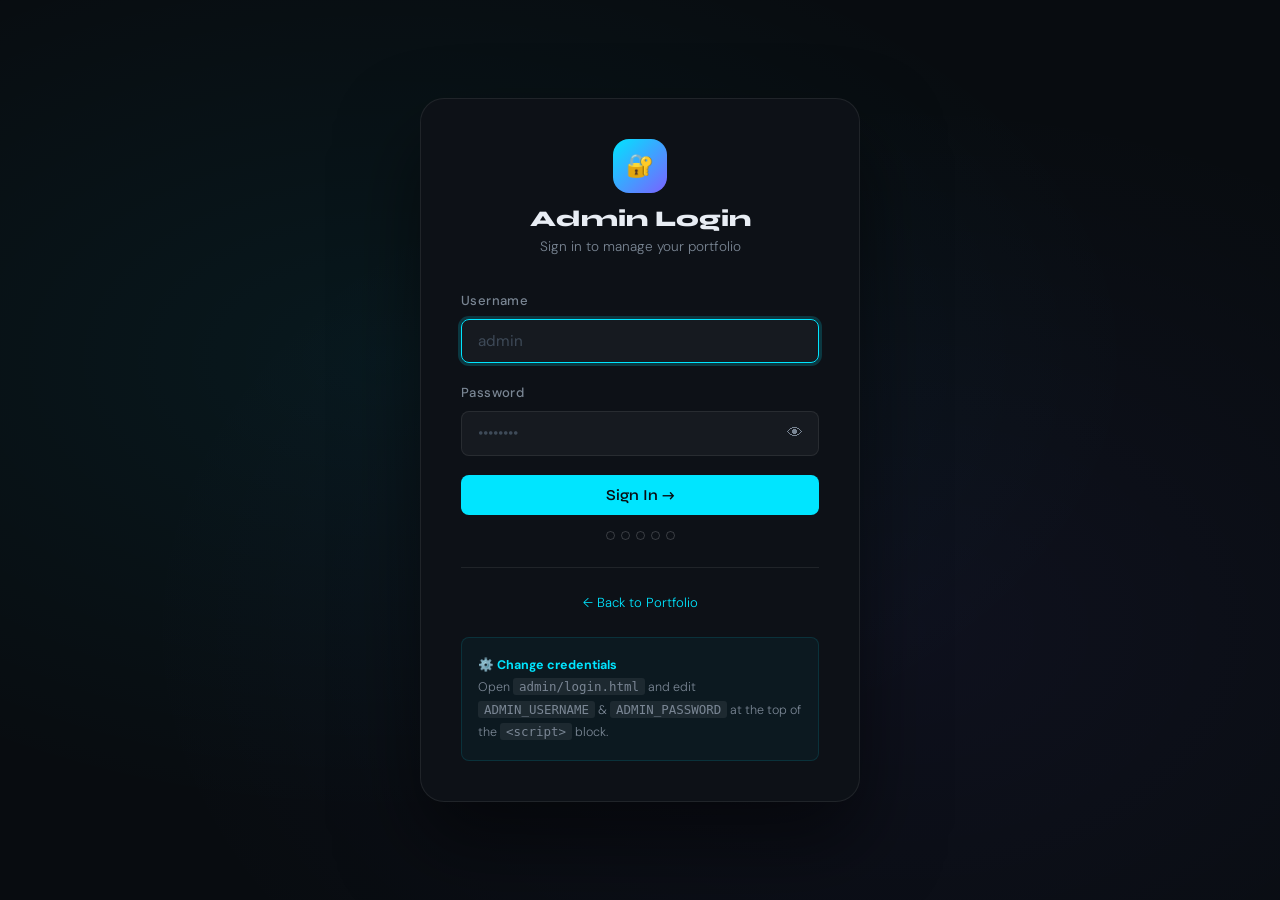
<file: login.html>
<!DOCTYPE html>
<html lang="en">
<head>
  <meta charset="UTF-8" />
  <meta name="viewport" content="width=device-width, initial-scale=1.0" />
  <title>Admin Login · Portfolio</title>
  <link rel="stylesheet" href="style.css" />
</head>
<body class="login-page">

<div class="login-bg"></div>

<div class="login-card">

  <!-- Logo -->
  <div class="login-logo">
    <div class="login-logo-icon">🔐</div>
    <h1>Admin Login</h1>
    <p>Sign in to manage your portfolio</p>
  </div>

  <!-- Login Form -->
  <form id="loginForm" novalidate autocomplete="off">

    <div class="form-group">
      <label for="username">Username</label>
      <input
        type="text"
        id="username"
        class="form-control"
        placeholder="admin"
        required
        autocomplete="username"
        spellcheck="false"
      />
      <span class="field-error">Username is required.</span>
    </div>

    <div class="form-group">
      <label for="password">Password</label>
      <div style="position:relative;">
        <input
          type="password"
          id="password"
          class="form-control"
          placeholder="••••••••"
          required
          autocomplete="current-password"
          style="padding-right:3rem;"
        />
        <button
          type="button"
          id="togglePwd"
          aria-label="Toggle password visibility"
          style="position:absolute;right:0.85rem;top:50%;transform:translateY(-50%);
                 background:none;border:none;cursor:pointer;color:var(--text-muted);
                 font-size:1rem;line-height:1;padding:2px;transition:color 0.2s;"
        >👁</button>
      </div>
      <span class="field-error">Password is required.</span>
    </div>

    <!-- Error banner -->
    <div id="loginError"
      style="display:none;background:rgba(255,83,112,0.1);
             border:1px solid rgba(255,83,112,0.3);
             border-radius:var(--radius-sm);padding:0.75rem 1rem;
             font-size:0.88rem;color:var(--error);margin-bottom:1rem;
             align-items:center;gap:0.5rem;">
      <span>⚠️</span>
      <span id="loginErrorText">Invalid credentials.</span>
    </div>

    <!-- Lockout warning -->
    <div id="lockoutBanner"
      style="display:none;background:rgba(255,183,77,0.1);
             border:1px solid rgba(255,183,77,0.3);
             border-radius:var(--radius-sm);padding:0.75rem 1rem;
             font-size:0.85rem;color:var(--warning);margin-bottom:1rem;">
      🔒 Too many failed attempts. Try again in <strong id="lockoutTimer">30</strong>s.
    </div>

    <button
      type="submit"
      class="btn btn-primary"
      id="loginBtn"
      style="width:100%;justify-content:center;border-radius:var(--radius-sm);font-size:0.95rem;"
    >
      Sign In →
    </button>

    <!-- Attempt indicator dots -->
    <div class="attempt-dots" id="attemptDots"></div>

  </form>

  <div class="divider"></div>

  <p style="text-align:center;font-size:0.82rem;color:var(--text-muted);">
    <a href="../index.html" style="color:var(--accent);">← Back to Portfolio</a>
  </p>

  <!-- How-to hint -->
  <div style="margin-top:1.4rem;padding:1rem;
              background:rgba(0,229,255,0.04);
              border:1px solid rgba(0,229,255,0.12);
              border-radius:var(--radius-sm);">
    <p style="font-size:0.78rem;color:var(--text-muted);line-height:1.8;margin:0;">
      <strong style="color:var(--accent);">⚙️ Change credentials</strong><br/>
      Open <code style="background:rgba(255,255,255,0.07);padding:1px 6px;border-radius:3px;">admin/login.html</code>
      and edit <code style="background:rgba(255,255,255,0.07);padding:1px 6px;border-radius:3px;">ADMIN_USERNAME</code>
      &amp; <code style="background:rgba(255,255,255,0.07);padding:1px 6px;border-radius:3px;">ADMIN_PASSWORD</code>
      at the top of the <code style="background:rgba(255,255,255,0.07);padding:1px 6px;border-radius:3px;">&lt;script&gt;</code> block.
    </p>
  </div>

</div>

<!-- ── Extra styles ──────────────────────────────────────────── -->
<style>
  @keyframes shake {
    0%,100% { transform:translateX(0); }
    15%     { transform:translateX(-8px); }
    30%     { transform:translateX(8px); }
    45%     { transform:translateX(-5px); }
    60%     { transform:translateX(5px); }
    75%     { transform:translateX(-3px); }
    90%     { transform:translateX(3px); }
  }
  .shake { animation: shake 0.45s ease both; }
  #loginBtn:disabled { opacity:0.55; cursor:not-allowed; transform:none !important; }
  .attempt-dots {
    display:flex; gap:6px; justify-content:center; margin-top:1rem; min-height:12px;
  }
  .attempt-dot {
    width:9px; height:9px; border-radius:50%;
    border:1.5px solid var(--border-h);
    transition:background 0.3s, border-color 0.3s;
  }
  .attempt-dot.used { background:var(--error); border-color:var(--error); }
</style>

<!-- ── No external dependencies — pure JS ────────────────────── -->
<script src="app.js"></script>
<script>
// ╔══════════════════════════════════════════════════════════════╗
// ║  🔑  SET YOUR CREDENTIALS HERE                              ║
// ╚══════════════════════════════════════════════════════════════╝
const ADMIN_USERNAME = 'admin';      // ← change this
const ADMIN_PASSWORD = 'password123'; // ← change this


// ── Security config ───────────────────────────────────────────
const MAX_ATTEMPTS    = 5;   // max wrong tries before lockout
const LOCKOUT_SECONDS = 30;  // seconds to wait after lockout
const SESSION_KEY     = 'portfolio_admin_session';
const LOCKOUT_KEY     = 'portfolio_admin_lockout';
const ATTEMPTS_KEY    = 'portfolio_admin_attempts';

// ── DOM refs ──────────────────────────────────────────────────
const loginForm      = document.getElementById('loginForm');
const loginBtn       = document.getElementById('loginBtn');
const loginError     = document.getElementById('loginError');
const loginErrorText = document.getElementById('loginErrorText');
const lockoutBanner  = document.getElementById('lockoutBanner');
const lockoutTimer   = document.getElementById('lockoutTimer');
const usernameInput  = document.getElementById('username');
const passwordInput  = document.getElementById('password');
const dotsWrap       = document.getElementById('attemptDots');

// ── If session already valid, skip login ──────────────────────
if (sessionStorage.getItem(SESSION_KEY) === 'true') {
  window.location.replace('dashboard.html');
}

// ── Build attempt-tracker dots ────────────────────────────────
for (let i = 0; i < MAX_ATTEMPTS; i++) {
  const dot = document.createElement('div');
  dot.className = 'attempt-dot';
  dot.id = `dot-${i}`;
  dotsWrap.appendChild(dot);
}

function updateDots(usedCount) {
  for (let i = 0; i < MAX_ATTEMPTS; i++) {
    document.getElementById(`dot-${i}`)
      .classList.toggle('used', i < usedCount);
  }
}

// ── Lockout helpers ───────────────────────────────────────────
let lockTimer = null;

function checkLockout() {
  const until = parseInt(localStorage.getItem(LOCKOUT_KEY) || '0', 10);
  if (until > Date.now()) {
    startLockoutCountdown(Math.ceil((until - Date.now()) / 1000));
    return true;
  }
  return false;
}

function startLockoutCountdown(seconds) {
  setInputsDisabled(true);
  lockoutBanner.style.display = 'block';
  hideError();

  let remaining = seconds;
  lockoutTimer.textContent = remaining;

  clearInterval(lockTimer);
  lockTimer = setInterval(() => {
    remaining--;
    lockoutTimer.textContent = remaining;
    if (remaining <= 0) {
      clearInterval(lockTimer);
      // Reset after lockout expires
      localStorage.removeItem(LOCKOUT_KEY);
      localStorage.removeItem(ATTEMPTS_KEY);
      setInputsDisabled(false);
      lockoutBanner.style.display = 'none';
      updateDots(0);
      usernameInput.focus();
    }
  }, 1000);
}

function setInputsDisabled(state) {
  loginBtn.disabled       = state;
  usernameInput.disabled  = state;
  passwordInput.disabled  = state;
}

function getAttempts() {
  return parseInt(localStorage.getItem(ATTEMPTS_KEY) || '0', 10);
}

// ── Error display ─────────────────────────────────────────────
function showError(msg) {
  loginErrorText.textContent = msg;
  loginError.style.display   = 'flex';
  // Shake the whole card
  const card = document.querySelector('.login-card');
  card.classList.remove('shake');
  void card.offsetWidth; // force reflow to restart animation
  card.classList.add('shake');
  card.addEventListener('animationend', () => card.classList.remove('shake'), { once: true });
}

function hideError() {
  loginError.style.display = 'none';
}

// ── Clear error styling when user types ──────────────────────
[usernameInput, passwordInput].forEach(el => {
  el.addEventListener('input', () => {
    el.classList.remove('input-error');
    hideError();
  });
});

// ── Toggle password visibility ────────────────────────────────
document.getElementById('togglePwd').addEventListener('click', function () {
  const isHidden = passwordInput.type === 'password';
  passwordInput.type  = isHidden ? 'text' : 'password';
  this.textContent    = isHidden ? '🙈' : '👁';
  passwordInput.focus();
});

// ── Form submit ───────────────────────────────────────────────
loginForm.addEventListener('submit', (e) => {
  e.preventDefault();
  hideError();

  // Blocked during lockout?
  if (checkLockout()) return;

  const username = usernameInput.value.trim();
  const password = passwordInput.value;

  // Empty-field checks
  if (!username) {
    usernameInput.classList.add('input-error');
    showError('Username is required.');
    usernameInput.focus();
    return;
  }
  if (!password) {
    passwordInput.classList.add('input-error');
    showError('Password is required.');
    passwordInput.focus();
    return;
  }

  // Show brief loading state
  setBtnLoading(loginBtn, true, 'Verifying…');

  // Small artificial delay (feels more "real" and prevents timing attacks)
  setTimeout(() => {
    setBtnLoading(loginBtn, false);

    const okUser = username === ADMIN_USERNAME;
    const okPass = password === ADMIN_PASSWORD;

    if (okUser && okPass) {
      // ✅ SUCCESS
      localStorage.removeItem(ATTEMPTS_KEY);
      localStorage.removeItem(LOCKOUT_KEY);
      sessionStorage.setItem(SESSION_KEY, 'true');

      // Visual success feedback before redirect
      loginBtn.innerHTML    = '✓ &nbsp;Access Granted';
      loginBtn.style.background = 'var(--success)';
      loginBtn.style.color      = '#fff';
      showToast('Welcome back, Admin! 👋', 'success', 2000);

      setTimeout(() => window.location.replace('dashboard.html'), 900);

    } else {
      // ❌ FAILURE
      let attempts = getAttempts() + 1;
      localStorage.setItem(ATTEMPTS_KEY, String(attempts));
      updateDots(attempts);

      const left = MAX_ATTEMPTS - attempts;

      if (attempts >= MAX_ATTEMPTS) {
        const lockUntil = Date.now() + LOCKOUT_SECONDS * 1000;
        localStorage.setItem(LOCKOUT_KEY, String(lockUntil));
        startLockoutCountdown(LOCKOUT_SECONDS);
        showToast('Account locked for ' + LOCKOUT_SECONDS + 's.', 'error');
      } else if (!okUser) {
        usernameInput.classList.add('input-error');
        showError('Unknown username. ' + left + ' attempt' + (left !== 1 ? 's' : '') + ' left.');
        usernameInput.select();
      } else {
        // Username right, password wrong
        passwordInput.classList.add('input-error');
        showError('Incorrect password. ' + left + ' attempt' + (left !== 1 ? 's' : '') + ' left.');
        passwordInput.value = '';
        passwordInput.focus();
      }
    }
  }, 250); // 250ms delay
});

// ── Init on page load ─────────────────────────────────────────
checkLockout();
updateDots(getAttempts());
usernameInput.focus();
</script>
</body>
</html>
</file>
<file: style.css>
/* ================================================================
   style.css — Portfolio + Admin shared stylesheet
   Dark theme · Glassmorphism · Refined premium aesthetic
================================================================ */

/* ── Google Fonts ─────────────────────────────────────────────── */
@import url('https://fonts.googleapis.com/css2?family=Syne:wght@400;600;700;800&family=DM+Sans:ital,wght@0,300;0,400;0,500;1,300&display=swap');

/* ── CSS Variables ────────────────────────────────────────────── */
:root {
  /* Palette */
  --bg:         #080c10;
  --bg-2:       #0d1117;
  --bg-card:    rgba(255,255,255,0.04);
  --border:     rgba(255,255,255,0.08);
  --border-h:   rgba(255,255,255,0.18);
  --accent:     #00e5ff;
  --accent-2:   #7b61ff;
  --accent-glow:rgba(0,229,255,0.18);
  --text:       #e8edf4;
  --text-muted: #7a8694;
  --text-dim:   #3e4a58;
  --success:    #00c896;
  --error:      #ff5370;
  --warning:    #ffb74d;

  /* Typography */
  --font-display: 'Syne', sans-serif;
  --font-body:    'DM Sans', sans-serif;

  /* Spacing */
  --section-gap: clamp(5rem, 10vw, 9rem);
  --radius:      14px;
  --radius-sm:   8px;
  --radius-lg:   24px;

  /* Transitions */
  --ease:       cubic-bezier(0.23, 1, 0.32, 1);
  --dur:        0.35s;
}

/* ── Reset & Base ─────────────────────────────────────────────── */
*, *::before, *::after { box-sizing: border-box; margin: 0; padding: 0; }

html { scroll-behavior: smooth; font-size: 16px; }

body {
  background: var(--bg);
  color: var(--text);
  font-family: var(--font-body);
  font-weight: 300;
  line-height: 1.7;
  overflow-x: hidden;
  -webkit-font-smoothing: antialiased;
}

img { max-width: 100%; display: block; }
a  { color: inherit; text-decoration: none; }
ul { list-style: none; }

/* ── Scrollbar ────────────────────────────────────────────────── */
::-webkit-scrollbar { width: 6px; }
::-webkit-scrollbar-track { background: var(--bg); }
::-webkit-scrollbar-thumb { background: var(--text-dim); border-radius: 99px; }

/* ── Selection ────────────────────────────────────────────────── */
::selection { background: var(--accent); color: var(--bg); }

/* ── Typography ───────────────────────────────────────────────── */
h1,h2,h3,h4 { font-family: var(--font-display); font-weight: 700; line-height: 1.15; }

.section-label {
  font-size: 0.72rem;
  font-weight: 600;
  letter-spacing: 0.2em;
  text-transform: uppercase;
  color: var(--accent);
  margin-bottom: 0.6rem;
  display: flex;
  align-items: center;
  gap: 0.6rem;
}
.section-label::before {
  content: '';
  width: 24px;
  height: 1px;
  background: var(--accent);
  flex-shrink: 0;
}

.section-title {
  font-size: clamp(2rem, 4vw, 3rem);
  font-weight: 800;
  margin-bottom: 1rem;
}

.section-desc {
  color: var(--text-muted);
  max-width: 520px;
  font-size: 1.05rem;
}

/* ── Layout Helpers ───────────────────────────────────────────── */
.container {
  width: min(1180px, 92%);
  margin: 0 auto;
}

section { padding: var(--section-gap) 0; }

.grid-2 { display: grid; grid-template-columns: 1fr 1fr; gap: 2rem; }
.grid-3 { display: grid; grid-template-columns: repeat(3,1fr); gap: 1.5rem; }
.grid-4 { display: grid; grid-template-columns: repeat(4,1fr); gap: 1.5rem; }

/* ── Glassmorphism Card ────────────────────────────────────────── */
.glass-card {
  background: var(--bg-card);
  border: 1px solid var(--border);
  border-radius: var(--radius);
  backdrop-filter: blur(16px);
  -webkit-backdrop-filter: blur(16px);
  transition: border-color var(--dur) var(--ease),
              box-shadow   var(--dur) var(--ease),
              transform    var(--dur) var(--ease);
}
.glass-card:hover {
  border-color: var(--border-h);
  box-shadow: 0 8px 40px rgba(0,229,255,0.06), 0 2px 12px rgba(0,0,0,0.4);
  transform: translateY(-3px);
}

/* ── Buttons ──────────────────────────────────────────────────── */
.btn {
  display: inline-flex;
  align-items: center;
  gap: 0.5rem;
  padding: 0.7rem 1.6rem;
  border-radius: 99px;
  font-family: var(--font-display);
  font-size: 0.9rem;
  font-weight: 600;
  cursor: pointer;
  border: none;
  outline: none;
  transition: all var(--dur) var(--ease);
}
.btn-primary {
  background: var(--accent);
  color: var(--bg);
}
.btn-primary:hover {
  background: #33ecff;
  box-shadow: 0 0 24px var(--accent-glow);
  transform: translateY(-2px);
}
.btn-ghost {
  background: transparent;
  color: var(--text);
  border: 1px solid var(--border-h);
}
.btn-ghost:hover {
  border-color: var(--accent);
  color: var(--accent);
  transform: translateY(-2px);
}
.btn-danger {
  background: rgba(255,83,112,0.12);
  color: var(--error);
  border: 1px solid rgba(255,83,112,0.25);
}
.btn-danger:hover {
  background: rgba(255,83,112,0.22);
  transform: translateY(-1px);
}
.btn-sm { padding: 0.45rem 1rem; font-size: 0.82rem; }

.btn-spinner {
  width: 14px; height: 14px;
  border: 2px solid currentColor;
  border-top-color: transparent;
  border-radius: 50%;
  animation: spin 0.65s linear infinite;
  display: inline-block;
}

/* ── Form Elements ────────────────────────────────────────────── */
.form-group {
  display: flex;
  flex-direction: column;
  gap: 0.4rem;
  margin-bottom: 1.2rem;
}
.form-group label {
  font-size: 0.82rem;
  font-weight: 500;
  color: var(--text-muted);
  letter-spacing: 0.03em;
}
.form-control {
  background: rgba(255,255,255,0.04);
  border: 1px solid var(--border);
  border-radius: var(--radius-sm);
  color: var(--text);
  font-family: var(--font-body);
  font-size: 0.95rem;
  padding: 0.7rem 1rem;
  width: 100%;
  transition: border-color 0.2s, box-shadow 0.2s;
  outline: none;
}
.form-control::placeholder { color: var(--text-dim); }
.form-control:focus {
  border-color: var(--accent);
  box-shadow: 0 0 0 3px var(--accent-glow);
}
.form-control.input-error {
  border-color: var(--error);
  box-shadow: 0 0 0 3px rgba(255,83,112,0.18);
}
textarea.form-control { resize: vertical; min-height: 120px; }

.field-error {
  font-size: 0.78rem;
  color: var(--error);
  display: none;
}

/* File Upload */
.file-drop {
  border: 2px dashed var(--border);
  border-radius: var(--radius-sm);
  padding: 2rem;
  text-align: center;
  color: var(--text-muted);
  font-size: 0.9rem;
  cursor: pointer;
  transition: border-color 0.2s, background 0.2s;
  position: relative;
}
.file-drop:hover, .file-drop.drag-over {
  border-color: var(--accent);
  background: rgba(0,229,255,0.04);
  color: var(--accent);
}
.file-drop input[type="file"] {
  position: absolute; inset: 0; opacity: 0; cursor: pointer; width: 100%;
}

.img-preview {
  display: none;
  margin-top: 1rem;
  border-radius: var(--radius-sm);
  overflow: hidden;
  border: 1px solid var(--border);
}
.img-preview img {
  width: 100%;
  max-height: 220px;
  object-fit: cover;
}

/* ── Toast Notifications ──────────────────────────────────────── */
#toast-container {
  position: fixed;
  bottom: 1.5rem;
  right: 1.5rem;
  z-index: 9999;
  display: flex;
  flex-direction: column;
  gap: 0.6rem;
  pointer-events: none;
}
.toast {
  display: flex;
  align-items: center;
  gap: 0.75rem;
  padding: 0.85rem 1.2rem;
  border-radius: var(--radius-sm);
  font-size: 0.88rem;
  background: #161d26;
  border: 1px solid var(--border);
  box-shadow: 0 8px 32px rgba(0,0,0,0.5);
  pointer-events: all;
  opacity: 0;
  transform: translateX(24px);
  transition: opacity 0.3s var(--ease), transform 0.3s var(--ease);
  min-width: 260px;
  max-width: 360px;
}
.toast.toast-visible { opacity: 1; transform: translateX(0); }
.toast.toast-leaving  { opacity: 0; transform: translateX(24px); }
.toast-success { border-color: rgba(0,200,150,0.35); }
.toast-error   { border-color: rgba(255,83,112,0.35); }
.toast-icon {
  width: 24px; height: 24px;
  border-radius: 50%;
  display: flex; align-items: center; justify-content: center;
  font-size: 0.75rem; font-weight: 700; flex-shrink: 0;
}
.toast-success .toast-icon { background: rgba(0,200,150,0.15); color: var(--success); }
.toast-error   .toast-icon { background: rgba(255,83,112,0.15); color: var(--error); }
.toast-info    .toast-icon { background: rgba(0,229,255,0.12);  color: var(--accent); }
.toast-msg { flex: 1; color: var(--text); }
.toast-close {
  background: none; border: none; cursor: pointer;
  color: var(--text-dim); font-size: 0.78rem; padding: 2px; pointer-events: all;
}
.toast-close:hover { color: var(--text); }

/* ── Loading Overlay ──────────────────────────────────────────── */
#loading-overlay {
  position: fixed; inset: 0; z-index: 9998;
  background: rgba(8,12,16,0.8);
  backdrop-filter: blur(6px);
  display: none; align-items: center; justify-content: center;
}
#loading-overlay.active { display: flex; }
.loading-box { text-align: center; }
.loading-spinner {
  width: 44px; height: 44px;
  border: 3px solid var(--border);
  border-top-color: var(--accent);
  border-radius: 50%;
  animation: spin 0.75s linear infinite;
  margin: 0 auto 1rem;
}
.loading-msg { color: var(--text-muted); font-size: 0.9rem; }

/* ── Animations ───────────────────────────────────────────────── */
@keyframes spin       { to { transform: rotate(360deg); } }
@keyframes fadeUp     { from { opacity:0; transform:translateY(28px); } to { opacity:1; transform:none; } }
@keyframes fadeIn     { from { opacity:0; } to { opacity:1; } }
@keyframes glowPulse  { 0%,100% { opacity:.5; } 50% { opacity:1; } }
@keyframes float      { 0%,100% { transform:translateY(0); } 50% { transform:translateY(-10px); } }
@keyframes gradient   { 0%,100% { background-position:0% 50%; } 50% { background-position:100% 50%; } }

.reveal {
  opacity: 0;
  transform: translateY(22px);
  transition: opacity 0.6s var(--ease), transform 0.6s var(--ease);
}
.reveal.revealed { opacity: 1; transform: none; }

/* ── Gradient text ────────────────────────────────────────────── */
.grad-text {
  background: linear-gradient(135deg, var(--accent) 0%, var(--accent-2) 100%);
  -webkit-background-clip: text;
  background-clip: text;
  -webkit-text-fill-color: transparent;
}

/* ═══════════════════════════════════════════════════════════════
   NAVIGATION
═══════════════════════════════════════════════════════════════ */
.navbar {
  position: fixed; top: 0; left: 0; right: 0; z-index: 100;
  padding: 0.9rem 0;
  transition: background 0.4s, box-shadow 0.4s;
}
.navbar.scrolled {
  background: rgba(8,12,16,0.9);
  backdrop-filter: blur(16px);
  box-shadow: 0 1px 0 var(--border);
}
.nav-inner {
  display: flex; align-items: center; justify-content: space-between;
}
.nav-brand {
  font-family: var(--font-display);
  font-weight: 800; font-size: 1.25rem;
  color: var(--text);
  display: flex; align-items: center; gap: 0.4rem;
}
.nav-brand span { color: var(--accent); }

.nav-links {
  display: flex; align-items: center; gap: 0.25rem;
}
.nav-link {
  padding: 0.4rem 0.9rem;
  border-radius: 99px;
  font-size: 0.88rem;
  font-weight: 400;
  color: var(--text-muted);
  transition: color 0.2s, background 0.2s;
}
.nav-link:hover, .nav-link.active {
  color: var(--text);
  background: rgba(255,255,255,0.06);
}
.nav-link.active { color: var(--accent); }

.nav-cta { margin-left: 0.5rem; }

.nav-toggle {
  display: none; flex-direction: column; gap: 5px;
  background: none; border: none; cursor: pointer; padding: 4px;
}
.nav-toggle span {
  display: block; width: 22px; height: 2px;
  background: var(--text); border-radius: 2px;
  transition: transform 0.3s, opacity 0.3s;
}

/* ═══════════════════════════════════════════════════════════════
   HERO SECTION
═══════════════════════════════════════════════════════════════ */
.hero {
  min-height: 100vh;
  display: flex; align-items: center;
  position: relative; overflow: hidden;
  padding-top: 5rem;
}

.hero-bg {
  position: absolute; inset: 0; z-index: 0;
  overflow: hidden;
}
.hero-bg-blob {
  position: absolute;
  border-radius: 50%;
  filter: blur(80px);
  animation: glowPulse 4s ease-in-out infinite;
}
.blob-1 {
  width: 600px; height: 600px;
  background: radial-gradient(circle, rgba(0,229,255,0.07) 0%, transparent 70%);
  top: -10%; left: -5%;
}
.blob-2 {
  width: 500px; height: 500px;
  background: radial-gradient(circle, rgba(123,97,255,0.07) 0%, transparent 70%);
  bottom: -10%; right: -5%;
  animation-delay: 2s;
}

/* Dot grid */
.hero-grid {
  position: absolute; inset: 0;
  background-image: radial-gradient(circle, var(--text-dim) 1px, transparent 1px);
  background-size: 36px 36px;
  opacity: 0.3;
}

.hero-inner {
  position: relative; z-index: 1;
  display: grid; grid-template-columns: 1fr 1fr;
  align-items: center; gap: 4rem;
}

.hero-badge {
  display: inline-flex; align-items: center; gap: 0.5rem;
  background: rgba(0,229,255,0.08);
  border: 1px solid rgba(0,229,255,0.2);
  border-radius: 99px;
  padding: 0.35rem 0.9rem;
  font-size: 0.8rem;
  color: var(--accent);
  margin-bottom: 1.4rem;
  animation: fadeIn 0.6s 0.2s both;
}
.hero-badge-dot {
  width: 7px; height: 7px;
  background: var(--accent);
  border-radius: 50%;
  animation: glowPulse 1.5s infinite;
}

.hero-title {
  font-size: clamp(2.8rem, 6vw, 5rem);
  font-weight: 800;
  line-height: 1.08;
  margin-bottom: 1.2rem;
  animation: fadeUp 0.7s 0.3s both;
}

.hero-sub {
  font-size: 1.1rem;
  color: var(--text-muted);
  margin-bottom: 2rem;
  max-width: 430px;
  animation: fadeUp 0.7s 0.45s both;
}

.hero-ctas {
  display: flex; gap: 0.8rem; flex-wrap: wrap;
  animation: fadeUp 0.7s 0.55s both;
}

.hero-stats {
  display: flex; gap: 2rem; margin-top: 2.5rem;
  animation: fadeUp 0.7s 0.65s both;
}
.hero-stat strong {
  display: block;
  font-family: var(--font-display);
  font-size: 1.6rem;
  font-weight: 800;
  color: var(--accent);
  line-height: 1;
}
.hero-stat span { font-size: 0.82rem; color: var(--text-muted); }

/* Hero Visual */
.hero-visual {
  display: flex; justify-content: center; align-items: center;
  animation: fadeIn 0.8s 0.5s both;
}
.hero-avatar-wrap {
  position: relative;
  width: 340px; height: 340px;
}
.hero-avatar-ring {
  position: absolute; inset: -18px;
  border-radius: 50%;
  border: 2px dashed rgba(0,229,255,0.2);
  animation: spin 18s linear infinite;
}
.hero-avatar-ring-2 {
  position: absolute; inset: -36px;
  border-radius: 50%;
  border: 1px solid rgba(123,97,255,0.12);
  animation: spin 28s linear infinite reverse;
}
.hero-avatar {
  width: 100%; height: 100%;
  border-radius: 50%;
  object-fit: cover;
  border: 3px solid rgba(0,229,255,0.25);
  background: var(--bg-card);
  box-shadow: 0 0 60px rgba(0,229,255,0.1);
}
.hero-avatar-placeholder {
  width: 100%; height: 100%;
  border-radius: 50%;
  background: linear-gradient(135deg, var(--bg-2), var(--bg-card));
  border: 3px solid rgba(0,229,255,0.25);
  display: flex; align-items: center; justify-content: center;
  font-size: 5rem;
  box-shadow: 0 0 60px rgba(0,229,255,0.1);
}
.hero-orbit-dot {
  position: absolute;
  width: 12px; height: 12px;
  border-radius: 50%;
  background: var(--accent);
  box-shadow: 0 0 12px var(--accent);
}
.hero-orbit-dot:nth-child(3) { top: 10%; right: 8%; }
.hero-orbit-dot:nth-child(4) { bottom: 12%; left: 6%; background: var(--accent-2); box-shadow: 0 0 12px var(--accent-2); }

/* ═══════════════════════════════════════════════════════════════
   ABOUT SECTION
═══════════════════════════════════════════════════════════════ */
.about-inner {
  display: grid;
  grid-template-columns: 360px 1fr;
  gap: 5rem;
  align-items: center;
}
.about-img-wrap {
  position: relative;
}
.about-img {
  width: 100%;
  aspect-ratio: 3/4;
  object-fit: cover;
  border-radius: var(--radius-lg);
  border: 1px solid var(--border);
}
.about-img-placeholder {
  width: 100%; aspect-ratio: 3/4;
  border-radius: var(--radius-lg);
  background: var(--bg-card);
  border: 1px solid var(--border);
  display: flex; align-items: center; justify-content: center;
  font-size: 4rem;
}
.about-img-badge {
  position: absolute;
  bottom: -18px; right: -18px;
  background: var(--bg-2);
  border: 1px solid var(--border-h);
  border-radius: var(--radius-sm);
  padding: 0.9rem 1.2rem;
  font-family: var(--font-display);
}
.about-img-badge strong {
  display: block;
  font-size: 1.6rem;
  color: var(--accent);
}
.about-img-badge span { font-size: 0.8rem; color: var(--text-muted); }

.about-content p {
  color: var(--text-muted);
  margin-bottom: 1rem;
  font-size: 1.02rem;
}

/* ═══════════════════════════════════════════════════════════════
   SKILLS SECTION
═══════════════════════════════════════════════════════════════ */
.skills-section { background: var(--bg-2); }

.skills-grid {
  display: grid;
  grid-template-columns: repeat(auto-fill, minmax(140px, 1fr));
  gap: 1rem;
  margin-top: 3rem;
}
.skill-chip {
  background: var(--bg-card);
  border: 1px solid var(--border);
  border-radius: var(--radius-sm);
  padding: 0.9rem 1rem;
  text-align: center;
  font-size: 0.9rem;
  font-weight: 500;
  transition: all var(--dur) var(--ease);
}
.skill-chip:hover {
  border-color: var(--accent);
  color: var(--accent);
  transform: translateY(-3px);
  box-shadow: 0 8px 24px rgba(0,229,255,0.08);
}
.skill-chip-icon { font-size: 1.5rem; display: block; margin-bottom: 0.4rem; }

/* ═══════════════════════════════════════════════════════════════
   PROJECTS SECTION
═══════════════════════════════════════════════════════════════ */
.projects-header {
  display: flex; justify-content: space-between; align-items: flex-end;
  margin-bottom: 3rem; gap: 1rem;
}

.projects-grid {
  display: grid;
  grid-template-columns: repeat(auto-fill, minmax(320px, 1fr));
  gap: 1.5rem;
}

.project-card {
  border-radius: var(--radius);
  overflow: hidden;
  background: var(--bg-card);
  border: 1px solid var(--border);
  transition: all var(--dur) var(--ease);
}
.project-card:hover {
  border-color: var(--border-h);
  transform: translateY(-5px);
  box-shadow: 0 20px 60px rgba(0,0,0,0.4);
}
.project-img {
  width: 100%;
  aspect-ratio: 16/9;
  object-fit: cover;
  background: var(--bg-2);
}
.project-img-placeholder {
  width: 100%; aspect-ratio: 16/9;
  background: linear-gradient(135deg, var(--bg-2), rgba(0,229,255,0.05));
  display: flex; align-items: center; justify-content: center;
  font-size: 2.5rem;
  color: var(--text-dim);
}
.project-body { padding: 1.4rem; }
.project-title {
  font-family: var(--font-display);
  font-size: 1.1rem; font-weight: 700;
  margin-bottom: 0.5rem;
}
.project-desc {
  font-size: 0.88rem;
  color: var(--text-muted);
  line-height: 1.6;
  display: -webkit-box;
  -webkit-line-clamp: 3;
  -webkit-box-orient: vertical;
  overflow: hidden;
}
.project-footer {
  padding: 0 1.4rem 1.4rem;
  display: flex; gap: 0.5rem;
}

/* Empty state */
.empty-state {
  text-align: center;
  padding: 4rem 2rem;
  color: var(--text-muted);
  grid-column: 1 / -1;
}
.empty-state-icon { font-size: 3rem; margin-bottom: 1rem; opacity: 0.4; }
.empty-state p { font-size: 0.95rem; }

/* ═══════════════════════════════════════════════════════════════
   CONTACT SECTION
═══════════════════════════════════════════════════════════════ */
.contact-section { background: var(--bg-2); }

.contact-inner {
  display: grid;
  grid-template-columns: 1fr 1.5fr;
  gap: 5rem;
  align-items: start;
}
.contact-info { padding-top: 0.5rem; }
.contact-info p { color: var(--text-muted); margin-bottom: 2rem; font-size: 1.02rem; }

.contact-items { display: flex; flex-direction: column; gap: 1.1rem; }
.contact-item {
  display: flex; align-items: center; gap: 1rem;
  padding: 1rem 1.2rem;
  border-radius: var(--radius-sm);
  background: var(--bg-card);
  border: 1px solid var(--border);
  transition: border-color 0.2s;
}
.contact-item:hover { border-color: var(--accent); }
.contact-item-icon {
  width: 38px; height: 38px;
  background: rgba(0,229,255,0.08);
  border-radius: var(--radius-sm);
  display: flex; align-items: center; justify-content: center;
  font-size: 1.1rem; flex-shrink: 0;
}
.contact-item-text span { display: block; font-size: 0.76rem; color: var(--text-muted); }
.contact-item-text strong { font-size: 0.92rem; }

.contact-form { padding: 2rem; border-radius: var(--radius); }
.contact-form .form-row { display: grid; grid-template-columns: 1fr 1fr; gap: 1rem; }

/* ═══════════════════════════════════════════════════════════════
   FOOTER
═══════════════════════════════════════════════════════════════ */
.footer {
  border-top: 1px solid var(--border);
  padding: 2.5rem 0;
  text-align: center;
  color: var(--text-dim);
  font-size: 0.85rem;
}
.footer a { color: var(--accent); transition: opacity 0.2s; }
.footer a:hover { opacity: 0.7; }

/* ═══════════════════════════════════════════════════════════════
   ADMIN LAYOUT
═══════════════════════════════════════════════════════════════ */
.admin-body {
  background: var(--bg);
  min-height: 100vh;
  display: flex;
}

/* Sidebar */
.sidebar {
  width: 240px;
  min-height: 100vh;
  background: var(--bg-2);
  border-right: 1px solid var(--border);
  display: flex; flex-direction: column;
  flex-shrink: 0;
  position: fixed; top: 0; left: 0; bottom: 0;
  z-index: 50;
  transition: transform 0.3s var(--ease);
}
.sidebar-brand {
  padding: 1.5rem;
  border-bottom: 1px solid var(--border);
  display: flex; align-items: center; gap: 0.7rem;
}
.sidebar-brand-icon {
  width: 36px; height: 36px;
  background: linear-gradient(135deg, var(--accent), var(--accent-2));
  border-radius: 10px;
  display: flex; align-items: center; justify-content: center;
  font-size: 1rem;
}
.sidebar-brand-name {
  font-family: var(--font-display);
  font-weight: 700; font-size: 1rem;
}
.sidebar-brand-sub { font-size: 0.72rem; color: var(--text-muted); }

.sidebar-nav { padding: 1rem 0.75rem; flex: 1; }
.sidebar-section-label {
  font-size: 0.65rem;
  font-weight: 600;
  letter-spacing: 0.15em;
  text-transform: uppercase;
  color: var(--text-dim);
  padding: 0.5rem 0.75rem;
  margin-top: 0.5rem;
}
.sidebar-link {
  display: flex; align-items: center; gap: 0.75rem;
  padding: 0.65rem 0.75rem;
  border-radius: var(--radius-sm);
  font-size: 0.88rem;
  color: var(--text-muted);
  transition: all 0.2s;
  cursor: pointer;
  border: none; background: none; width: 100%; text-align: left;
}
.sidebar-link:hover {
  background: rgba(255,255,255,0.05);
  color: var(--text);
}
.sidebar-link.active {
  background: rgba(0,229,255,0.08);
  color: var(--accent);
}
.sidebar-link-icon { width: 18px; text-align: center; font-size: 1rem; }
.sidebar-footer {
  padding: 1rem;
  border-top: 1px solid var(--border);
}

/* Admin main content */
.admin-main {
  margin-left: 240px;
  flex: 1;
  min-height: 100vh;
  display: flex; flex-direction: column;
}
.admin-topbar {
  background: var(--bg-2);
  border-bottom: 1px solid var(--border);
  padding: 0.9rem 2rem;
  display: flex; align-items: center; justify-content: space-between;
  position: sticky; top: 0; z-index: 40;
}
.admin-topbar-title {
  font-family: var(--font-display);
  font-size: 1.05rem; font-weight: 700;
}
.admin-user {
  display: flex; align-items: center; gap: 0.7rem;
  font-size: 0.85rem; color: var(--text-muted);
}
.admin-user-avatar {
  width: 30px; height: 30px;
  background: linear-gradient(135deg, var(--accent), var(--accent-2));
  border-radius: 50%;
  display: flex; align-items: center; justify-content: center;
  font-size: 0.75rem; font-weight: 700; color: var(--bg);
}
.admin-content { padding: 2rem; flex: 1; }

/* Stat cards */
.stat-cards { display: grid; grid-template-columns: repeat(3,1fr); gap: 1.2rem; margin-bottom: 2rem; }
.stat-card {
  padding: 1.5rem;
  background: var(--bg-card);
  border: 1px solid var(--border);
  border-radius: var(--radius);
}
.stat-card-label { font-size: 0.78rem; color: var(--text-muted); margin-bottom: 0.5rem; text-transform: uppercase; letter-spacing: 0.08em; }
.stat-card-value { font-family: var(--font-display); font-size: 2rem; font-weight: 800; }
.stat-card-icon { font-size: 1.8rem; float: right; margin-top: -0.2rem; opacity: 0.5; }

/* Admin page card */
.page-card {
  background: var(--bg-card);
  border: 1px solid var(--border);
  border-radius: var(--radius);
  overflow: hidden;
}
.page-card-header {
  padding: 1.2rem 1.5rem;
  border-bottom: 1px solid var(--border);
  display: flex; align-items: center; justify-content: space-between;
}
.page-card-title { font-family: var(--font-display); font-weight: 700; font-size: 1rem; }
.page-card-body { padding: 1.5rem; }

/* Admin table */
.admin-table { width: 100%; border-collapse: collapse; font-size: 0.88rem; }
.admin-table th {
  text-align: left; padding: 0.7rem 1rem;
  border-bottom: 1px solid var(--border);
  font-size: 0.75rem; font-weight: 600;
  text-transform: uppercase; letter-spacing: 0.08em;
  color: var(--text-muted);
}
.admin-table td {
  padding: 0.85rem 1rem;
  border-bottom: 1px solid rgba(255,255,255,0.04);
  vertical-align: middle;
}
.admin-table tr:last-child td { border-bottom: none; }
.admin-table tr:hover td { background: rgba(255,255,255,0.02); }
.admin-table img {
  width: 48px; height: 36px;
  object-fit: cover; border-radius: 6px;
  border: 1px solid var(--border);
}
.admin-actions { display: flex; gap: 0.4rem; }

/* Admin form page */
.admin-form-wrap { max-width: 680px; }

/* Login page */
.login-page {
  min-height: 100vh;
  background: var(--bg);
  display: flex; align-items: center; justify-content: center;
  position: relative; overflow: hidden;
}
.login-bg {
  position: absolute; inset: 0;
  background: radial-gradient(ellipse at 30% 40%, rgba(0,229,255,0.06) 0%, transparent 60%),
              radial-gradient(ellipse at 70% 70%, rgba(123,97,255,0.06) 0%, transparent 60%);
}
.login-card {
  position: relative; z-index: 1;
  width: min(440px, 92%);
  background: var(--bg-2);
  border: 1px solid var(--border);
  border-radius: var(--radius-lg);
  padding: 2.5rem;
  box-shadow: 0 40px 80px rgba(0,0,0,0.5);
}
.login-logo {
  text-align: center;
  margin-bottom: 2rem;
}
.login-logo-icon {
  width: 54px; height: 54px;
  background: linear-gradient(135deg, var(--accent), var(--accent-2));
  border-radius: 16px;
  display: flex; align-items: center; justify-content: center;
  font-size: 1.4rem; margin: 0 auto 0.8rem;
}
.login-logo h1 { font-size: 1.4rem; font-weight: 800; }
.login-logo p  { font-size: 0.85rem; color: var(--text-muted); margin-top: 0.2rem; }

/* Badge/tag */
.tag {
  display: inline-block;
  padding: 0.25rem 0.65rem;
  border-radius: 99px;
  font-size: 0.72rem;
  font-weight: 600;
  background: rgba(0,229,255,0.1);
  color: var(--accent);
  border: 1px solid rgba(0,229,255,0.2);
}

/* Divider */
.divider {
  height: 1px;
  background: var(--border);
  margin: 1.5rem 0;
}

/* Modal */
.modal-backdrop {
  position: fixed; inset: 0; z-index: 200;
  background: rgba(0,0,0,0.7);
  backdrop-filter: blur(4px);
  display: none; align-items: center; justify-content: center;
}
.modal-backdrop.open { display: flex; }
.modal {
  background: var(--bg-2);
  border: 1px solid var(--border);
  border-radius: var(--radius);
  padding: 2rem;
  width: min(500px, 92%);
  animation: fadeUp 0.3s both;
}
.modal-title { font-family: var(--font-display); font-size: 1.1rem; font-weight: 700; margin-bottom: 1rem; }
.modal-actions { display: flex; gap: 0.75rem; justify-content: flex-end; margin-top: 1.5rem; }

/* ═══════════════════════════════════════════════════════════════
   RESPONSIVE
═══════════════════════════════════════════════════════════════ */
@media (max-width: 1024px) {
  .about-inner { grid-template-columns: 1fr; }
  .about-img-wrap { max-width: 320px; }
  .contact-inner { grid-template-columns: 1fr; gap: 3rem; }
  .stat-cards { grid-template-columns: 1fr 1fr; }
}

@media (max-width: 768px) {
  .hero-inner { grid-template-columns: 1fr; text-align: center; }
  .hero-visual { display: none; }
  .hero-sub, .section-desc { max-width: 100%; }
  .hero-ctas { justify-content: center; }
  .hero-stats { justify-content: center; }
  .projects-header { flex-direction: column; align-items: flex-start; }
  .contact-form .form-row { grid-template-columns: 1fr; }

  /* Nav mobile */
  .nav-links {
    position: fixed; top: 60px; left: 0; right: 0;
    background: rgba(8,12,16,0.97);
    flex-direction: column; padding: 1rem;
    border-bottom: 1px solid var(--border);
    transform: translateY(-110%);
    transition: transform 0.35s var(--ease);
    z-index: 99;
  }
  .nav-links.open { transform: translateY(0); }
  .nav-toggle { display: flex; }

  /* Admin mobile */
  .sidebar {
    transform: translateX(-100%);
  }
  .sidebar.open {
    transform: translateX(0);
    box-shadow: 4px 0 40px rgba(0,0,0,0.5);
  }
  .admin-main { margin-left: 0; }
  .stat-cards { grid-template-columns: 1fr; }
}
</file>
